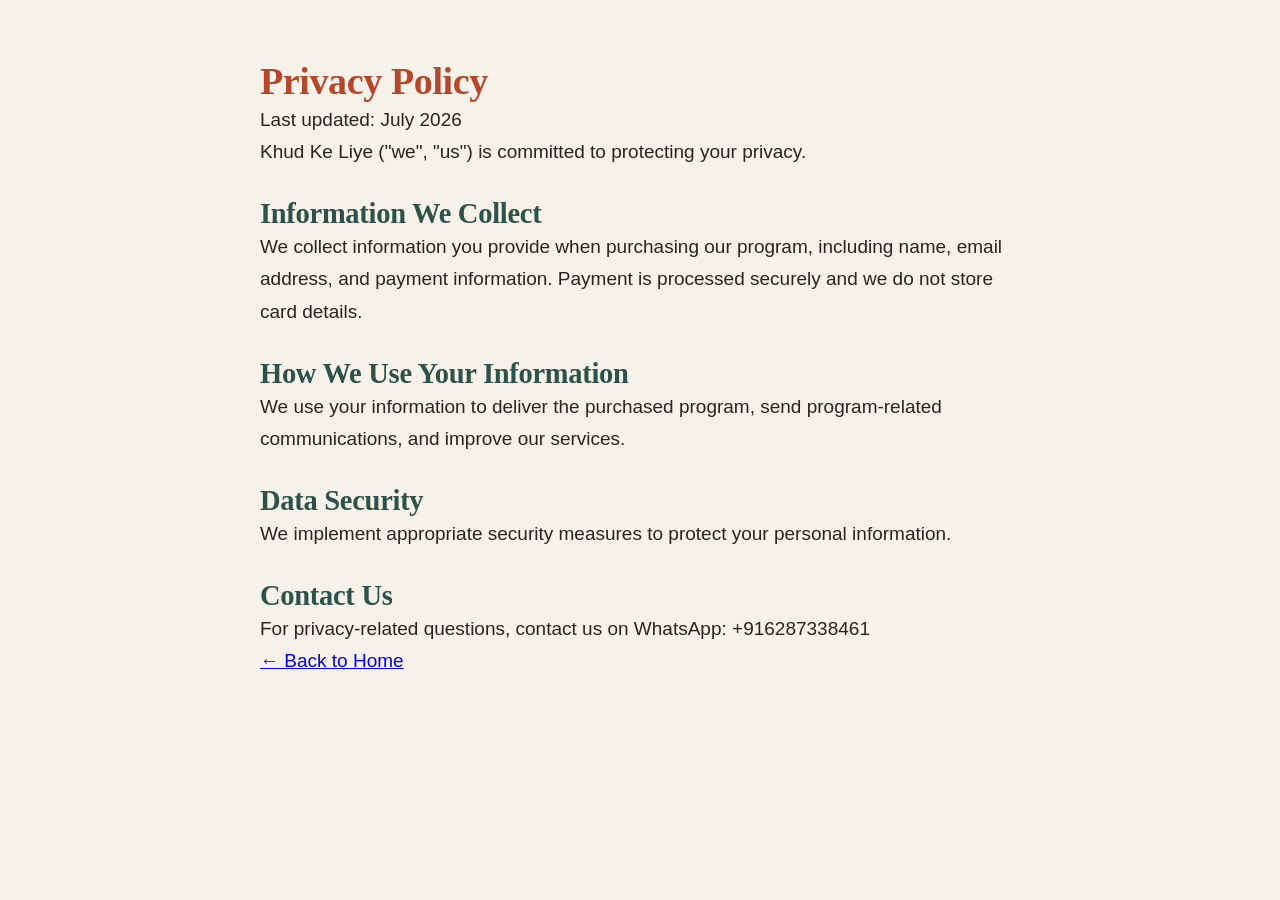
<file: privacy-policy.html>
<!DOCTYPE html>
<html lang="hi">
<head>
<meta charset="UTF-8">
<meta name="viewport" content="width=device-width, initial-scale=1.0">
<title>Privacy Policy - Khud Ke Liye</title>
<link rel="stylesheet" href="styles.css">
<style>
  body { font-family: sans-serif; max-width: 800px; margin: 40px auto; padding: 20px; color: #2B2421; line-height: 1.7; }
  h1 { color: #B5482C; }
  h2 { color: #2D5249; margin-top: 30px; }
</style>
</head>
<body>
<h1>Privacy Policy</h1>
<p>Last updated: July 2026</p>
<p>Khud Ke Liye ("we", "us") is committed to protecting your privacy.</p>

<h2>Information We Collect</h2>
<p>We collect information you provide when purchasing our program, including name, email address, and payment information. Payment is processed securely and we do not store card details.</p>

<h2>How We Use Your Information</h2>
<p>We use your information to deliver the purchased program, send program-related communications, and improve our services.</p>

<h2>Data Security</h2>
<p>We implement appropriate security measures to protect your personal information.</p>

<h2>Contact Us</h2>
<p>For privacy-related questions, contact us on WhatsApp: +916287338461</p>

<p><a href="index.html">← Back to Home</a></p>
</body>
</html>
</file>
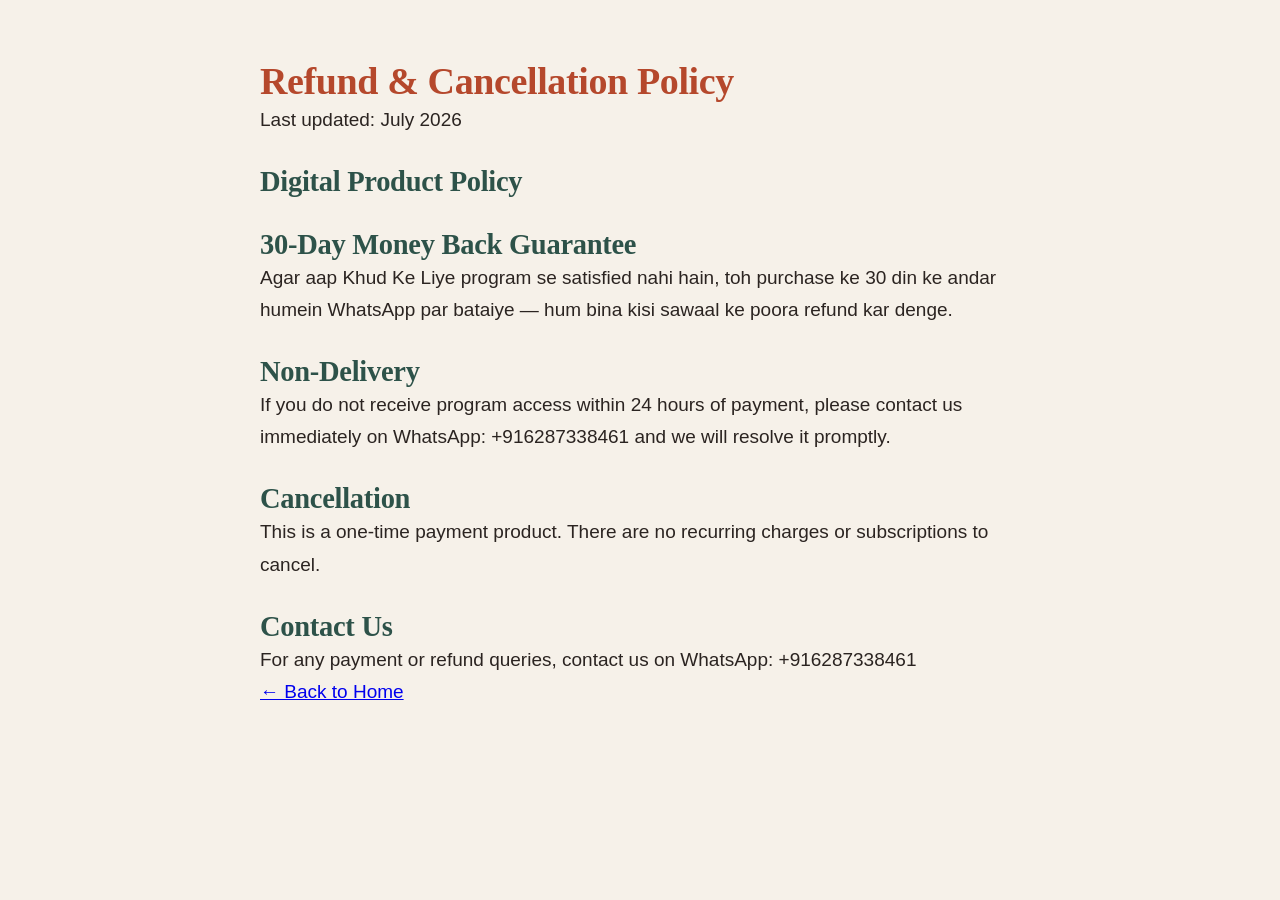
<file: refund-policy.html>
<!DOCTYPE html>
<html lang="hi">
<head>
<meta charset="UTF-8">
<meta name="viewport" content="width=device-width, initial-scale=1.0">
<title>Refund Policy - Khud Ke Liye</title>
<link rel="stylesheet" href="styles.css">
<style>
  body { font-family: sans-serif; max-width: 800px; margin: 40px auto; padding: 20px; color: #2B2421; line-height: 1.7; }
  h1 { color: #B5482C; }
  h2 { color: #2D5249; margin-top: 30px; }
</style>
</head>
<body>
<h1>Refund & Cancellation Policy</h1>
<p>Last updated: July 2026</p>

<h2>Digital Product Policy</h2>
<h2>30-Day Money Back Guarantee</h2>
<p>Agar aap Khud Ke Liye program se satisfied nahi hain, toh purchase ke 30 din ke andar humein WhatsApp par bataiye — hum bina kisi sawaal ke poora refund kar denge.</p>
<h2>Non-Delivery</h2>
<p>If you do not receive program access within 24 hours of payment, please contact us immediately on WhatsApp: +916287338461 and we will resolve it promptly.</p>

<h2>Cancellation</h2>
<p>This is a one-time payment product. There are no recurring charges or subscriptions to cancel.</p>

<h2>Contact Us</h2>
<p>For any payment or refund queries, contact us on WhatsApp: +916287338461</p>

<p><a href="index.html">← Back to Home</a></p>
</body>
</html>
</file>
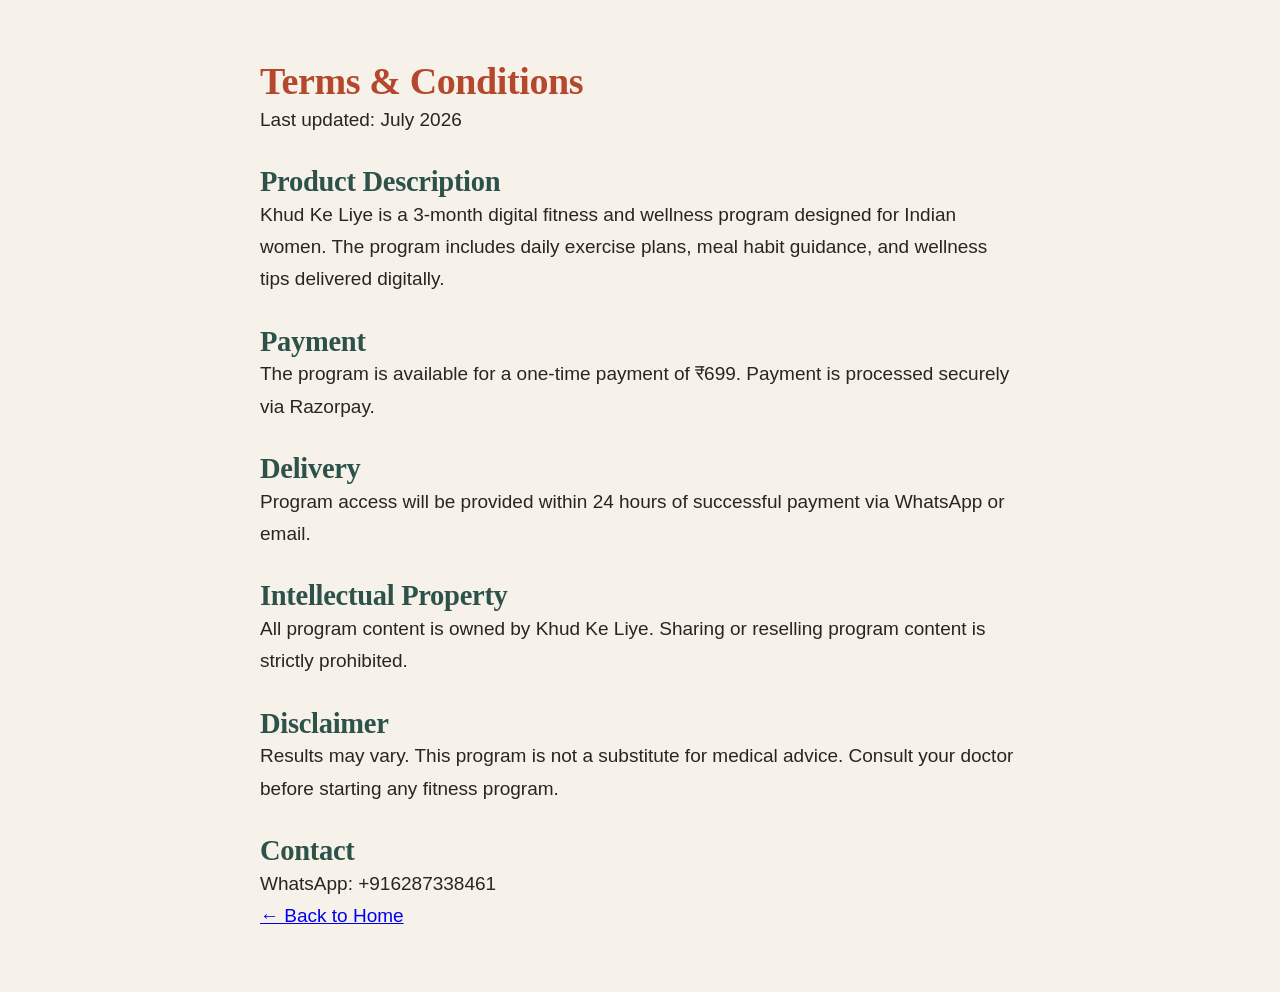
<file: terms.html>
<!DOCTYPE html>
<html lang="hi">
<head>
<meta charset="UTF-8">
<meta name="viewport" content="width=device-width, initial-scale=1.0">
<title>Terms & Conditions - Khud Ke Liye</title>
<link rel="stylesheet" href="styles.css">
<style>
  body { font-family: sans-serif; max-width: 800px; margin: 40px auto; padding: 20px; color: #2B2421; line-height: 1.7; }
  h1 { color: #B5482C; }
  h2 { color: #2D5249; margin-top: 30px; }
</style>
</head>
<body>
<h1>Terms & Conditions</h1>
<p>Last updated: July 2026</p>

<h2>Product Description</h2>
<p>Khud Ke Liye is a 3-month digital fitness and wellness program designed for Indian women. The program includes daily exercise plans, meal habit guidance, and wellness tips delivered digitally.</p>

<h2>Payment</h2>
<p>The program is available for a one-time payment of ₹699. Payment is processed securely via Razorpay.</p>

<h2>Delivery</h2>
<p>Program access will be provided within 24 hours of successful payment via WhatsApp or email.</p>

<h2>Intellectual Property</h2>
<p>All program content is owned by Khud Ke Liye. Sharing or reselling program content is strictly prohibited.</p>

<h2>Disclaimer</h2>
<p>Results may vary. This program is not a substitute for medical advice. Consult your doctor before starting any fitness program.</p>

<h2>Contact</h2>
<p>WhatsApp: +916287338461</p>

<p><a href="index.html">← Back to Home</a></p>
</body>
</html>
</file>
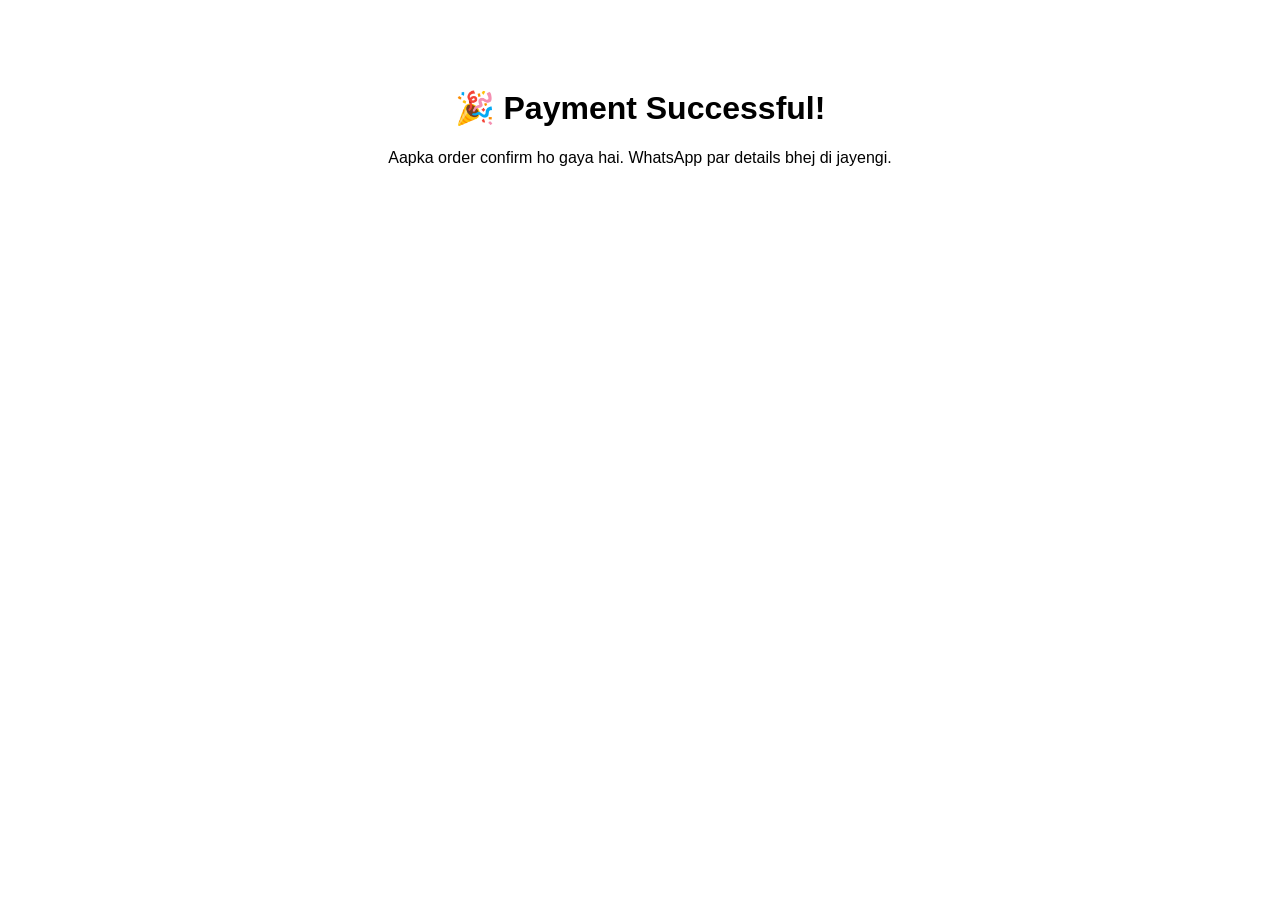
<file: thankyou.html>
<!DOCTYPE html>
<html>
<head>
  <title>Thank You - Khud Ke Liye</title>
  <script>
    !function(f,b,e,v,n,t,s){if(f.fbq)return;n=f.fbq=function(){n.callMethod?
    n.callMethod.apply(n,arguments):n.queue.push(arguments)};if(!f._fbq)f._fbq=n;
    n.push=n;n.loaded=!0;n.version='2.0';n.queue=[];t=b.createElement(e);t.async=!0;
    t.src=v;s=b.getElementsByTagName(e)[0];s.parentNode.insertBefore(t,s)}(window,
    document,'script','https://connect.facebook.net/en_US/fbevents.js');
    fbq('init', '745955801338372');
    fbq('track', 'PageView');
    fbq('track', 'Purchase', {value: 699, currency: 'INR'});
  </script>
  <noscript><img height="1" width="1" style="display:none"
    src="https://www.facebook.com/tr?id=745955801338372&ev=Purchase&noscript=1"
  /></noscript>
</head>
<body style="font-family:sans-serif;text-align:center;padding:60px 20px;">
  <h1>🎉 Payment Successful!</h1>
  <p>Aapka order confirm ho gaya hai. WhatsApp par details bhej di jayengi.</p>
</body>
</html>
</file>
<file: styles.css>
:root {
  --bg: #f6f1e9;
  --bg-alt: #f0e9dd;
  --card: #fffdf9;
  --terracotta: #c05a35;
  --terracotta-dark: #a9482a;
  --text: #2e2a26;
  --text-soft: #6f665c;
  --border: #e7ddcd;
  --gold: #c9a24b;
  --radius: 14px;
  --shadow: 0 8px 30px rgba(60, 40, 20, 0.06);
}

* { margin: 0; padding: 0; box-sizing: border-box; }

html { scroll-behavior: smooth; font-size: 118.75%; } /* ~19px base scales all rem sizing up */

@media (max-width: 600px) { html { font-size: 106.25%; } } /* ~17px on phones */

body {
  font-family: "Inter", system-ui, sans-serif;
  background: var(--bg);
  color: var(--text);
  line-height: 1.6;
  -webkit-font-smoothing: antialiased;
}

h1, h2, h3, .logo, .price {
  font-family: "Fraunces", Georgia, serif;
  font-weight: 600;
  line-height: 1.15;
  letter-spacing: -0.01em;
}

.container {
  width: 100%;
  max-width: 720px;
  margin: 0 auto;
  padding: 0 24px;
}

.section-title {
  text-align: center;
  font-size: clamp(1.6rem, 5.5vw, 2.1rem);
  margin-bottom: 32px;
}

/* Buttons */
.btn {
  display: inline-block;
  border: none;
  cursor: pointer;
  font-family: inherit;
  font-size: 0.95rem;
  font-weight: 600;
  padding: 14px 30px;
  border-radius: 8px;
  text-decoration: none;
  transition: background 0.2s ease, transform 0.1s ease;
}

.btn-primary {
  background: var(--terracotta);
  color: #fff;
}
.btn-primary:hover { background: var(--terracotta-dark); }
.btn-primary:active { transform: translateY(1px); }

/* Header */
.site-header {
  border-bottom: 1px solid var(--border);
  background: var(--bg);
  position: sticky;
  top: 0;
  z-index: 50;
}
.header-inner {
  display: flex;
  align-items: center;
  height: 60px;
}
.logo {
  color: var(--terracotta);
  font-size: 1.2rem;
  font-weight: 700;
  text-decoration: none;
}

/* Hero */
.hero { padding: 48px 0 56px; text-align: center; }
.eyebrow {
  color: var(--terracotta);
  font-size: 0.72rem;
  font-weight: 600;
  letter-spacing: 0.22em;
  margin-bottom: 20px;
}
.hero h1 {
  font-size: clamp(2rem, 8vw, 2.7rem);
  margin-bottom: 18px;
}
.hero-sub {
  color: var(--text-soft);
  max-width: 400px;
  margin: 0 auto 34px;
  font-size: 0.95rem;
}

/* Reel */
.reel {
  position: relative;
  width: 340px;
  aspect-ratio: 9 / 16;
  margin: 0 auto 32px;
  border-radius: 16px;
  overflow: hidden;
  background: linear-gradient(160deg, #7a4b3a, #4a2c22 55%, #2f1c16);
  box-shadow: var(--shadow);
  cursor: pointer;
}
.reel-thumb {
  position: absolute;
  inset: 0;
  width: 100%;
  height: 100%;
  object-fit: cover;
}
.reel iframe {
  position: absolute;
  inset: 0;
  width: 100%;
  height: 100%;
  border: none;
}
.reel-badge {
  position: absolute;
  top: 10px;
  left: 10px;
  right: 10px;
  display: flex;
  align-items: center;
  gap: 6px;
  background: rgba(20, 12, 8, 0.55);
  backdrop-filter: blur(4px);
  color: #fff;
  font-size: 0.6rem;
  line-height: 1.3;
  padding: 6px 8px;
  border-radius: 8px;
}
.reel-badge-icon {
  width: 14px;
  height: 14px;
  border-radius: 3px;
  background: var(--terracotta);
  flex-shrink: 0;
}
.reel-badge strong { font-size: 0.66rem; }
.play-btn {
  position: absolute;
  top: 50%;
  left: 50%;
  transform: translate(-50%, -50%);
  width: 54px;
  height: 54px;
  border-radius: 50%;
  border: none;
  background: var(--terracotta);
  display: grid;
  place-items: center;
  cursor: pointer;
  box-shadow: 0 6px 18px rgba(0, 0, 0, 0.3);
  transition: transform 0.15s ease, background 0.2s ease;
}
.play-btn:hover { transform: translate(-50%, -50%) scale(1.08); }
.play-btn svg { width: 24px; height: 24px; fill: #fff; margin-left: 2px; }
.reel-share {
  position: absolute;
  bottom: 10px;
  left: 12px;
  color: #fff;
  font-size: 1rem;
  opacity: 0.85;
}

/* Pain */
.pain { padding: 40px 0; }
.pain-list { list-style: none; display: flex; flex-direction: column; gap: 14px; }
.pain-list li {
  background: var(--card);
  border: 1px solid var(--border);
  border-left: 3px solid var(--terracotta);
  padding: 18px 22px;
  border-radius: 10px;
  font-size: 0.95rem;
  box-shadow: var(--shadow);
}

/* Program */
.program { padding: 40px 0; }
.program-card {
  background: var(--card);
  border: 1px solid var(--border);
  border-radius: var(--radius);
  padding: 34px 30px;
  box-shadow: var(--shadow);
}
.program-card h2 { font-size: clamp(1.5rem, 5vw, 1.9rem); margin-bottom: 18px; }
.program-card > p { color: var(--text-soft); font-size: 0.95rem; margin-bottom: 24px; }
.check-list { list-style: none; display: flex; flex-direction: column; gap: 12px; }
.check-list li {
  position: relative;
  padding-left: 30px;
  font-size: 0.92rem;
  font-weight: 500;
}
.check-list li::before {
  content: "\2713";
  position: absolute;
  left: 0;
  top: 0;
  width: 20px;
  height: 20px;
  border-radius: 50%;
  background: rgba(192, 90, 53, 0.12);
  color: var(--terracotta);
  font-size: 0.7rem;
  font-weight: 700;
  display: grid;
  place-items: center;
}

/* Benefits */
.benefits { padding: 48px 0; }
.benefit-grid {
  display: grid;
  grid-template-columns: 1fr 1fr;
  gap: 16px;
}
.benefit-card {
  background: var(--card);
  border: 1px solid var(--border);
  border-radius: var(--radius);
  padding: 22px 20px;
  box-shadow: var(--shadow);
}
.benefit-icon {
  display: grid;
  place-items: center;
  width: 40px;
  height: 40px;
  border-radius: 10px;
  background: var(--bg-alt);
  font-size: 1.1rem;
  margin-bottom: 16px;
}
.benefit-card p { font-size: 0.9rem; color: var(--text); }

/* Testimonials */
.testimonials { padding: 48px 0; background: var(--bg-alt); }
.testimonial-title { color: var(--terracotta); font-style: italic; }
.testimonial-card {
  background: var(--card);
  border: 1px solid var(--border);
  border-radius: var(--radius);
  padding: 24px;
  box-shadow: var(--shadow);
}
.testimonial-photos {
  display: grid;
  grid-template-columns: 1fr 1fr;
  gap: 14px;
  margin-bottom: 24px;
}
.testimonial-photos figure { text-align: center; }
.photo {
  display: block;
  width: 100%;
  aspect-ratio: 3 / 4;
  object-fit: cover;
  border-radius: 10px;
  margin-bottom: 8px;
}
.testimonial-photos figcaption { font-size: 0.72rem; color: var(--text-soft); }
.testimonial-body { text-align: center; }
.testimonial-body h3 { color: var(--terracotta); font-size: 1.3rem; }
.testimonial-loc { font-size: 0.8rem; color: var(--text-soft); margin-bottom: 6px; }
.stars { color: var(--gold); letter-spacing: 2px; margin-bottom: 18px; }
.testimonial-body p:not(.testimonial-loc):not(.stars) {
  font-size: 0.9rem;
  color: var(--text-soft);
  margin-bottom: 14px;
  text-align: left;
}

/* FAQ */
.faq { padding: 48px 0; }
.faq-list { display: flex; flex-direction: column; gap: 12px; }
.faq-item {
  background: var(--card);
  border: 1px solid var(--border);
  border-radius: 10px;
  overflow: hidden;
  box-shadow: var(--shadow);
}
.faq-q {
  width: 100%;
  background: none;
  border: none;
  cursor: pointer;
  font-family: inherit;
  font-size: 0.92rem;
  font-weight: 600;
  color: var(--terracotta);
  text-align: center;
  padding: 16px 44px;
  position: relative;
  display: flex;
  align-items: center;
  justify-content: center;
  gap: 8px;
}
.faq-toggle {
  position: absolute;
  right: 18px;
  transition: transform 0.25s ease;
  font-size: 1.1rem;
}
.faq-item.open .faq-toggle { transform: rotate(90deg); }
.faq-a {
  max-height: 0;
  overflow: hidden;
  transition: max-height 0.3s ease;
}
.faq-a p {
  padding: 0 24px 18px;
  font-size: 0.88rem;
  color: var(--text-soft);
}

/* Pricing */
.pricing { padding: 20px 0 64px; }
.price-card {
  max-width: 380px;
  margin: 0 auto;
  background: var(--card);
  border: 1px solid var(--border);
  border-top: 4px solid var(--gold);
  border-radius: var(--radius);
  padding: 34px 28px;
  text-align: center;
  box-shadow: var(--shadow);
}
.price-eyebrow {
  font-size: 0.66rem;
  letter-spacing: 0.18em;
  color: var(--text-soft);
  margin-bottom: 14px;
}
.price { font-size: 3rem; color: var(--text); line-height: 1; }
.price-name { font-weight: 600; margin: 12px 0 4px; }
.price-note { font-size: 0.8rem; color: var(--text-soft); margin-bottom: 22px; }
.price-card .btn { width: 100%; }

/* Footer */
.site-footer {
  border-top: 1px solid var(--border);
  padding: 36px 0;
  text-align: center;
}
.footer-logo {
  font-family: "Fraunces", serif;
  font-weight: 700;
  color: var(--terracotta);
  font-size: 1.1rem;
  margin-bottom: 6px;
}
.footer-tag { font-size: 0.85rem; color: var(--text-soft); margin-bottom: 10px; }
.footer-copy { font-size: 0.72rem; color: var(--text-soft); }

/* Larger screens: benefits keep 2 cols but tighten reading width */
@media (min-width: 700px) {
  .benefit-grid { gap: 20px; }
}

@media (max-width: 400px) {
  .benefit-grid { grid-template-columns: 1fr; }
}
</file>
